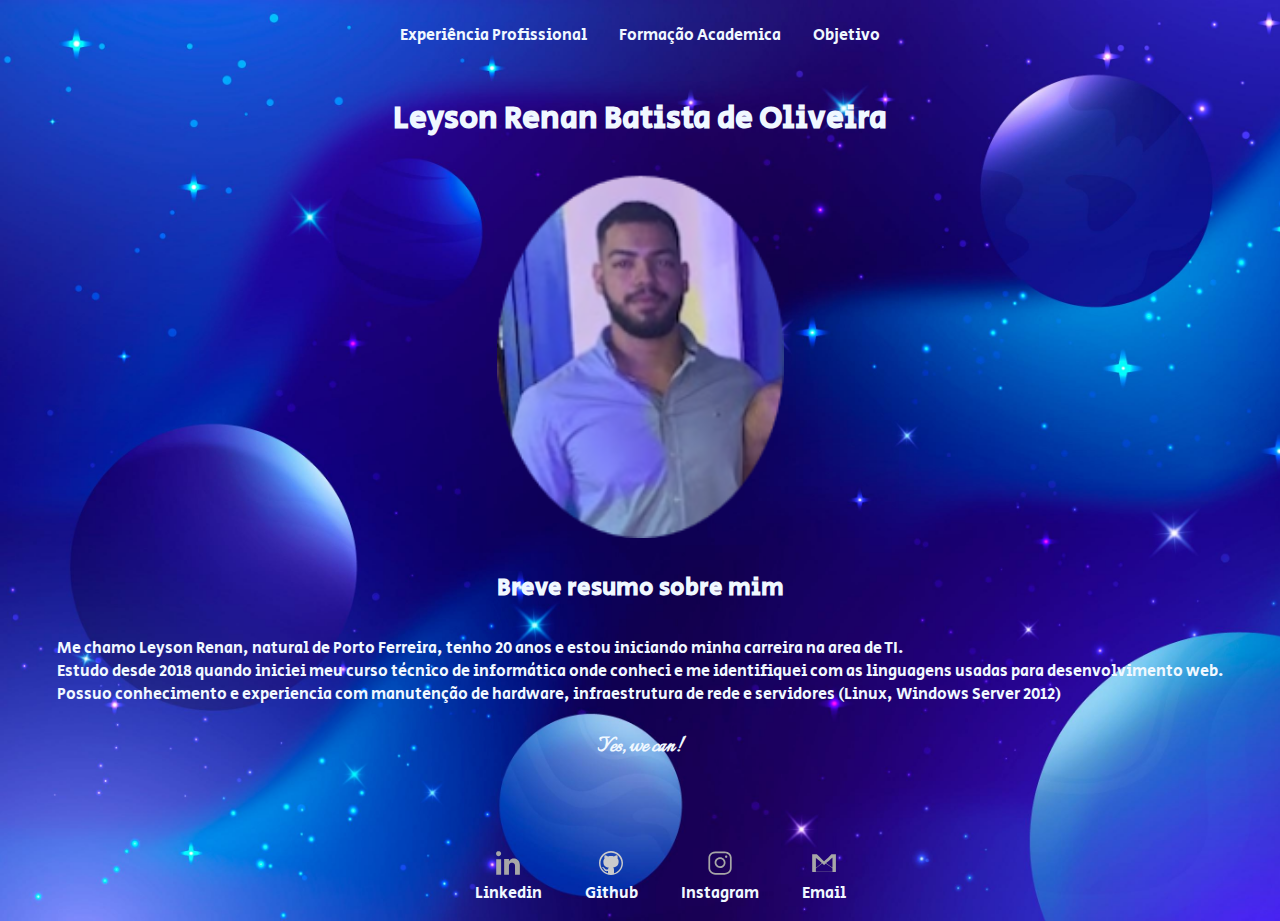
<file: index.html>
<!DOCTYPE html>
<html lang="pt-br">
<head>
    <meta charset="UTF-8">
    <meta http-equiv="X-UA-Compatible" content="IE=edge">
    <meta name="viewport" content="width=device-width, initial-scale=1.0">
    <meta name="description" content="Resumo sobbre a minha pessoa, formação acadêmica, experiência profissional e objetivo.">
    <link rel="stylesheet" type="text/css" href="style.css">
    <link rel="stylesheet" href="https://cdnjs.cloudflare.com/ajax/libs/animate.css/4.1.1/animate.min.css"/>
    <title>Leyson Renan CV</title>
</head>
<body>

  <!.. barra de navegação..>

        <header class="cabecalho">
            <nav class="navbar navbar-light bg-light">
                <a class="navbar-brand" href="Experiencia Profissional.html">Experiência Profissional</a>
                <a class="navbar-brand" href="#">Formação Academica</a>
                <a class="navbar-brand" href="#">Objetivo</a>
            </nav>
        </header>

   <!.. Meu nome ..>     

    <main class="conteudo">

      <section class="conteudo-principal">          
            <h1>Leyson Renan Batista de Oliveira</h1>
      </section>

      <!..foto...>

      <section class="conteudo-principal-imagem">
          <img class="foto" src="me.png" alt="Uma foto minha">
      </section>
      
      <!..apresentação...>

      <section class="conteudo-principal-subtitutlo">
          <h2>Breve resumo sobre mim</h2>
      </section>

      <!..de fato o resumo...>

      <section class="conteudo-secundario">
        <p class="conteudo-secundario-resumo">Me chamo Leyson Renan, natural de Porto Ferreira, tenho 20 anos e estou iniciando minha carreira na area de TI.</br>
          Estudo desde 2018 quando iniciei meu curso técnico de informática onde conheci e me identifiquei com as linguagens usadas para desenvolvimento web.</br>
          Possuo conhecimento e experiencia com manutenção de hardware, infraestrutura de rede e servidores (Linux, Windows Server 2012)</p>
      </section>

      <!..frase do obama...>

      <section class="frase-antes-rodape">
          <strong class="frase">Yes, we can!</strong>   
      </section>
    </main>
    
      <!..iniciando rodapé...>

    <footer class="rodapé">
      <nav class="lista">
      <ul>
        <li>
          <a href="https://www.linkedin.com/in/renan-oliveira-654989191/"target="_blank">
            <img class="teste" src="img/linkedin.svg" alt="Linkedin"/>
            <p class="hidden">Linkedin</p>
          </a>
        </li>   
        <li>
          <a href="https://github.com/LeysonRenan" target="_blank">
            <img src="img/github.svg" alt="Github" />
            <p class="hidden">Github</p>
          </a>
        </li>

        <li>
          <a href="https://www.instagram.com/renanpnx/" target="_blank">
            <img src="img/instagram.svg" alt="Instagram" />
            <p class="hidden">Instagram</p>
          </a>
        </li>

        <li>
          <a href="mailto:leyson-25@hotmail.com" target="_blank">
            <img src="img/gmail.svg" alt="E-mail" />
            <p class="hidden">Email</p>
          </a>            
        </li>
      </ul>
      </nav>
    </footer>
    
</body>
</html>
</file>
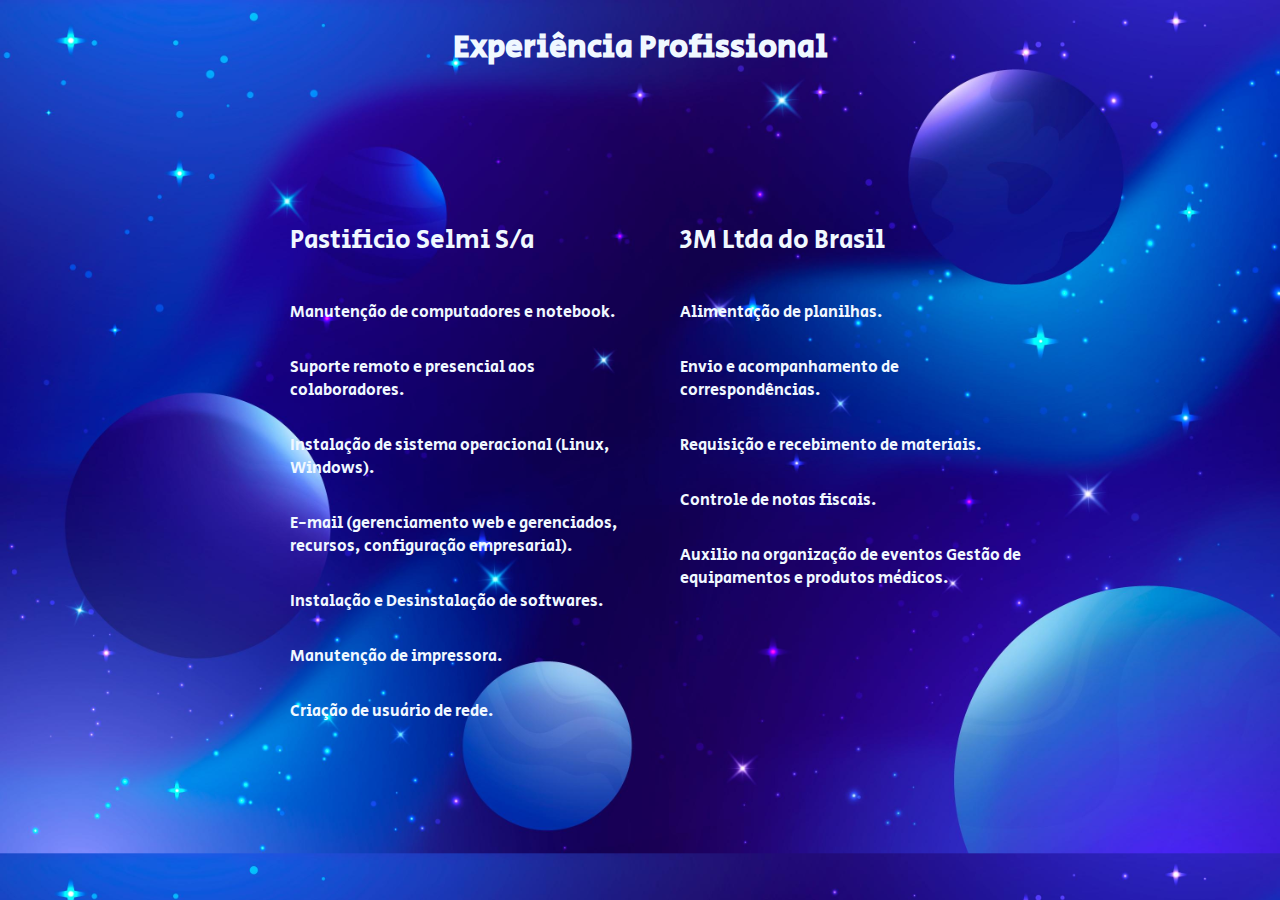
<file: Experiencia Profissional.html>
<!DOCTYPE html>
<html lang="pt-br">
<head>
    <meta charset="UTF-8">
    <meta http-equiv="X-UA-Compatible" content="IE=edge">
    <meta name="viewport" content="width=device-width, initial-scale=1.0">
    <link rel="stylesheet" type="text/css" href="style.css">
    <link rel="stylesheet" href="https://cdnjs.cloudflare.com/ajax/libs/animate.css/4.1.1/animate.min.css"/>
    <title>Experiencia Profissioanl</title>
</head>
<body>

<!.. cabecalho ..>

    <main class="animate__animated animate__backInLeft">
        <header class="cabecalho">
            <h1>Experiência Profissional</h1>
        </header>

<!.. Informações ..>        

    <section class="conteudo-2">
        <div class="pastificio">
            
            <ul>
                <li class="empresa">Pastificio Selmi S/a</li></br>
                <li>Manutenção de computadores e notebook.</li></br>
                <li>Suporte remoto e presencial aos colaboradores.</li></br>
                <li>Instalação de sistema operacional (Linux, Windows).</li></br>
                <li>E-mail (gerenciamento web e gerenciados, recursos, configuração empresarial).</li></br>
                <li>Instalação e Desinstalação de softwares.</li></br>
                <li>Manutenção de impressora.</li></br>
                <li>Criação de usuário de rede.</li></br>
            </ul>
        </div>

        <div class="mmm">
            
            <ul>
                <li class="empresa">3M Ltda do Brasil</li></br>
                <li>Alimentação de planilhas.</li></br>
                <li>Envio e acompanhamento de correspondências.</li></br>
                <li>Requisição e recebimento de materiais.</li></br>
                <li>Controle de notas fiscais.</li></br>
                <li>Auxilio na organização de eventos Gestão de equipamentos e produtos médicos.</li></br>
               
            </ul>
        </div>
    </section>    












    </main>
    
</body>
</html>
</file>
<file: style.css>
@import url('https://fonts.googleapis.com/css2?family=Secular+One&display=swap');
@import url('https://fonts.googleapis.com/css2?family=Italianno&family=Secular+One&display=swap');

*{
    margin: 0;
    padding: 0;
    box-sizing: border-box;
    text-decoration: none;
    color: aliceblue;
    font-family: 'Secular One';
}

body {
    font-size: 100%;
    background-image:url('fundo.jpg') ;
    background-size: cover;
    
}

nav {
    display: flex;
    gap: 32px;
    
}

.cabecalho-xp {
    display: flex;
    flex-direction: row;
    align-items: center;
    justify-content: space-around;
    padding: 24px;
    animation-duration: 3s;
    animation-delay: 2s;
    animation-iteration-count: infinite;
}

.cabecalho {
    display: flex;
    flex-direction: row;
    align-items: center;
    justify-content: space-around;
    padding: 24px;
}

.conteudo {
    margin-bottom: 48px;
}

.conteudo-principal {
    display: flex;
    flex-direction: row;
    justify-content: space-around;
    padding-top: 24px;
}

.conteudo-principal-imagem {
    display: flex;
    flex-direction: row;
    justify-content: space-around;
    padding-top: 32px;
}

.conteudo-principal-subtitutlo {
    display: flex;
    justify-content: center;
    padding-top: 32px;
}

.conteudo-secundario {
    display: flex;
    flex-direction: row;
    justify-content:space-around;
    padding-top: 32px;
    padding-bottom: 24px;
}

.frase-antes-rodape {
    display: flex;
    flex-direction: row;
    justify-content: space-around;
}

.frase {
    font-family: 'Italianno', cursive;
    font-size: 26px;
}

.rodapé {
    border-top: 1px solid var(--row-light);
    margin-top: 20px;
    padding-top: 24px;
    text-align: center;
}

.lista {
    display: flex;
    flex-direction: row;
    justify-content: center;
}

li {
    display: inline-block;
    margin-block-start: 1em;
    margin-block-end: 1em;
    margin-inline-start: 0px;
    margin-inline-end: 0px;
    padding-inline-start: 40px;
}

img {
    width: 24px;

}

.foto {
    width: 287px ;
}

.conteudo-2 {
    display: flex;
    flex-direction: row;
    justify-content: space-between;
    margin-left: 250px;
    margin-right: 250px;
    margin-top: 100px;
}

.empresa {
    font-size: 26px;
}
</file>
